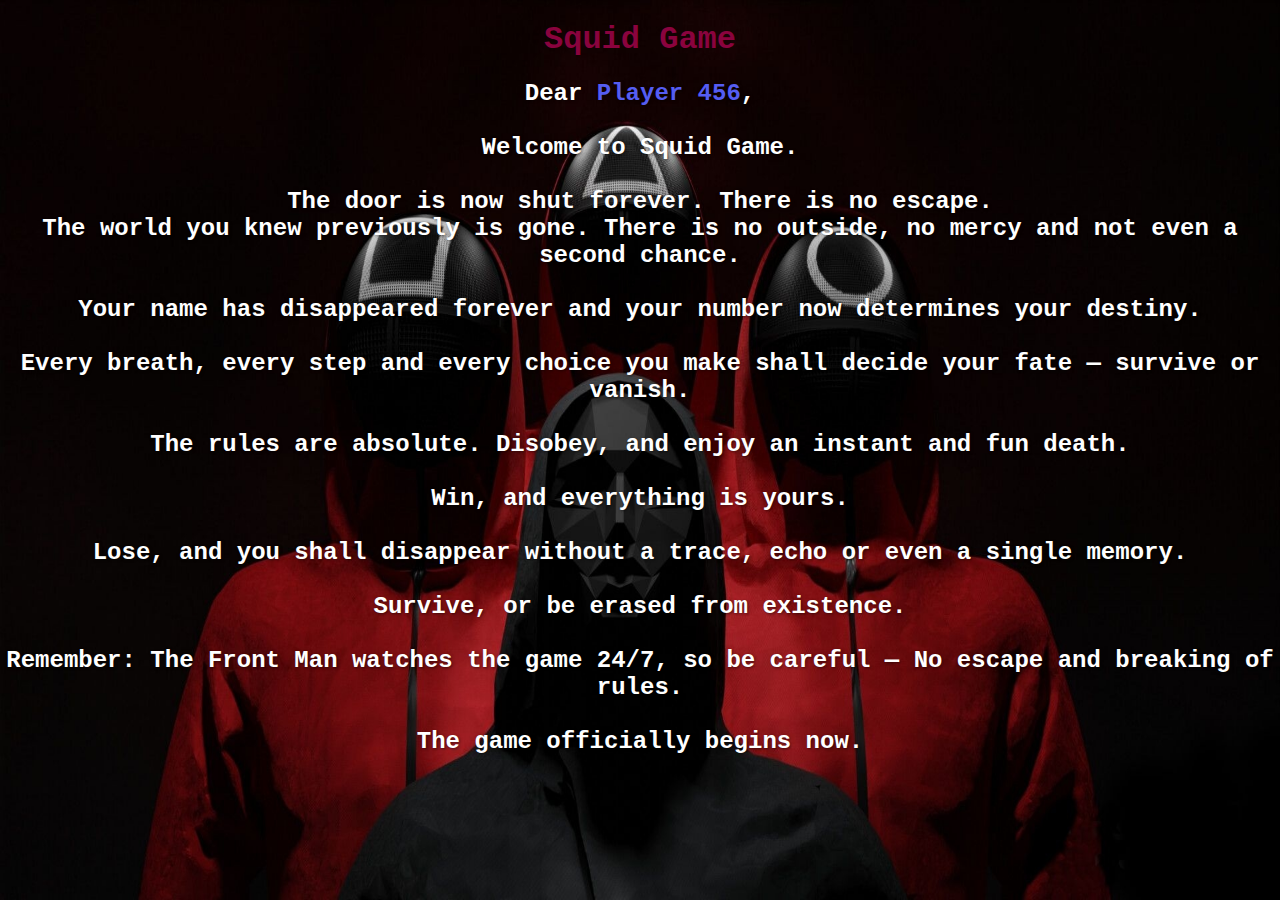
<file: index.html>
<!DOCTYPE html>
<html lang="en">
<head>
    <meta charset="UTF-8">
    <meta name="viewport" content="width=device-width, height = device-height, initial-scale=1.0">
    <title>Squid Game</title>
    <link rel="icon" type="image/x-icon" href="./Assets/logo.png">
    <link rel="stylesheet" href="index.css">
    <script src="index.js"></script>
</head>
<body class="home">
    <audio src="./Assets/Home-music.mp3" autoplay loop hidden></audio>
    <h1>Squid Game</h1>
    <div class="intro">
        <h2>
            Dear <span class="player">Player 456</span>,
            <br><br>
            Welcome to Squid Game.
            <br><br>
            The door is now shut forever. There is no escape.
            <br>
            The world you knew previously is gone. There is no outside, no mercy and not even a second chance.
            <br><br>
            Your name has disappeared forever and your number now determines your destiny.
            <br><br>
            Every breath, every step and every choice you make shall decide your fate — survive or vanish.
            <br><br>
            The rules are absolute. Disobey, and enjoy an instant and fun death.
            <br><br>
            Win, and everything is yours.
            <br><br>
            Lose, and you shall disappear without a trace, echo or even a single memory.
            <br><br>
            Survive, or be erased from existence.
            <br><br>
            Remember: The Front Man watches the game 24/7, so be careful — No escape and breaking of rules.
            <br><br>
            The game officially begins now.
        </h2>
        <h3><button class="start"><a href="Selection.html" id="start">Start</a></button></h3>
    </div>
</body>
</html>
</file>
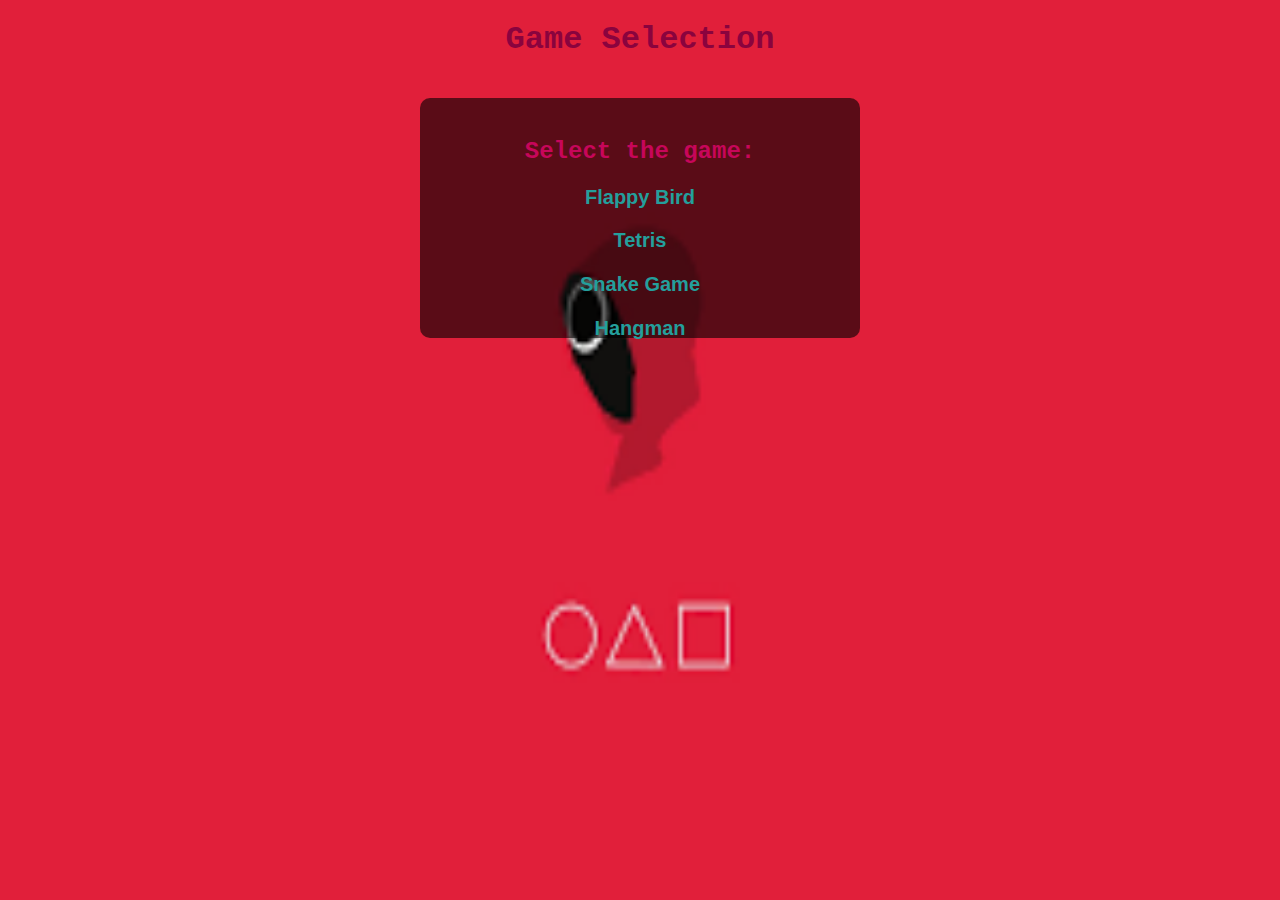
<file: Selection.html>
<!DOCTYPE html>
<html lang="en">
<head>
    <meta charset="UTF-8">
    <meta name="viewport" content="width=device-width, height = device-height, initial-scale=1.0">
    <title>Select Your Game</title>
    <link rel="icon" type="image/x-icon" href="./Assets/logo.png">
    <link rel="stylesheet" href="index.css">
    <script src="index.js"></script>
</head>
<body class="selection">
    <audio src="./Assets/Selection-music.mp3" autoplay loop hidden></audio>
    <h1>Game Selection</h1>
    <br>
    <div class="mode">
        <h2>Select the game:</h2>
        <h3><button><a href="Flappy Bird.html">Flappy Bird</a></button></h3>
        <h3><button><a href="Tetris.html">Tetris</a></button></h3>
        <h3><button><a href="Snake Game.html">Snake Game</a></button></h3>
        <h3><button><a href="Hangman.html">Hangman</a></button></h3>
    </div>

</body>
</html>
</file>
<file: index.css>
.home {
    font-family: 'Courier New', Courier, monospace;
    text-align: center;
    background-color: black;
    /* background-color: skyblue; */
    background-image: url("./Assets/Home-page.jpg");
    background-repeat: no-repeat;
    margin: 0;
    justify-content: center;
    align-items: center;
    color: #031f1e;
    background-size: 100vw 100vh;
    place-items: center;
}

.selection {
    font-family: 'Courier New', Courier, monospace;
    text-align: center;
    background-color: black;
    /* background-color: skyblue; */
    background-image: url("./Assets/Selection-page.png");
    background-repeat: no-repeat;
    margin: 0;
    justify-content: center;
    align-items: center;
    color: #031f1e;
    background-size: 100vw 100vh;
    place-items: center;
}

.intro {
    color: #8a0e43;
}

h1 {
    color: #8a033e;
}

.mode {
    font-weight: bold;
    /* border: 2px solid #000000; */
    border-radius: 10px;
    padding: 20px;
    margin-bottom: 12px;
    text-align: center;
    justify-content: center;
    width: 400px;
    height: 200px;
    place-items: center;
    color: #c7065a;
    background-color: rgba(0, 0, 0, 0.6);
}

.mode button {
    border: none;
    outline: none;
    background: transparent;
    cursor: pointer;
}

.mode button a {
    font-size: 20px;
    text-decoration: none;
    color: #249f9c;
    font-weight: bold;
}

.mode button a:hover {
    color: #037a76;
}

.intro {
    color: #ffffff;
    text-shadow: 1px 1px 3px rgba(0,0,0,0.5);
}

.player {
  color: #555df2;
}

.intro button {
    border: none;
    outline: none;
    background: transparent;
    cursor: pointer;
}

.intro button a {
    font-size: 36px;
    text-decoration: none;
    color: #249f9c;
    font-weight: bold;
}

.intro button a:hover {
    color: #037a76;
}

#start {
    display: none;
    color: gray;
    pointer-events: none;
    text-decoration: none;
}

#start.enabled {
    animation: squidFlash 2.5s infinite;
    pointer-events: auto;
    display: inline-block;
}


@keyframes squidFlash {
    0%    { color: #00FFFF; }
    50%   { color: #008080; }
    100%  { color: #00FFFF; }
}
</file>
